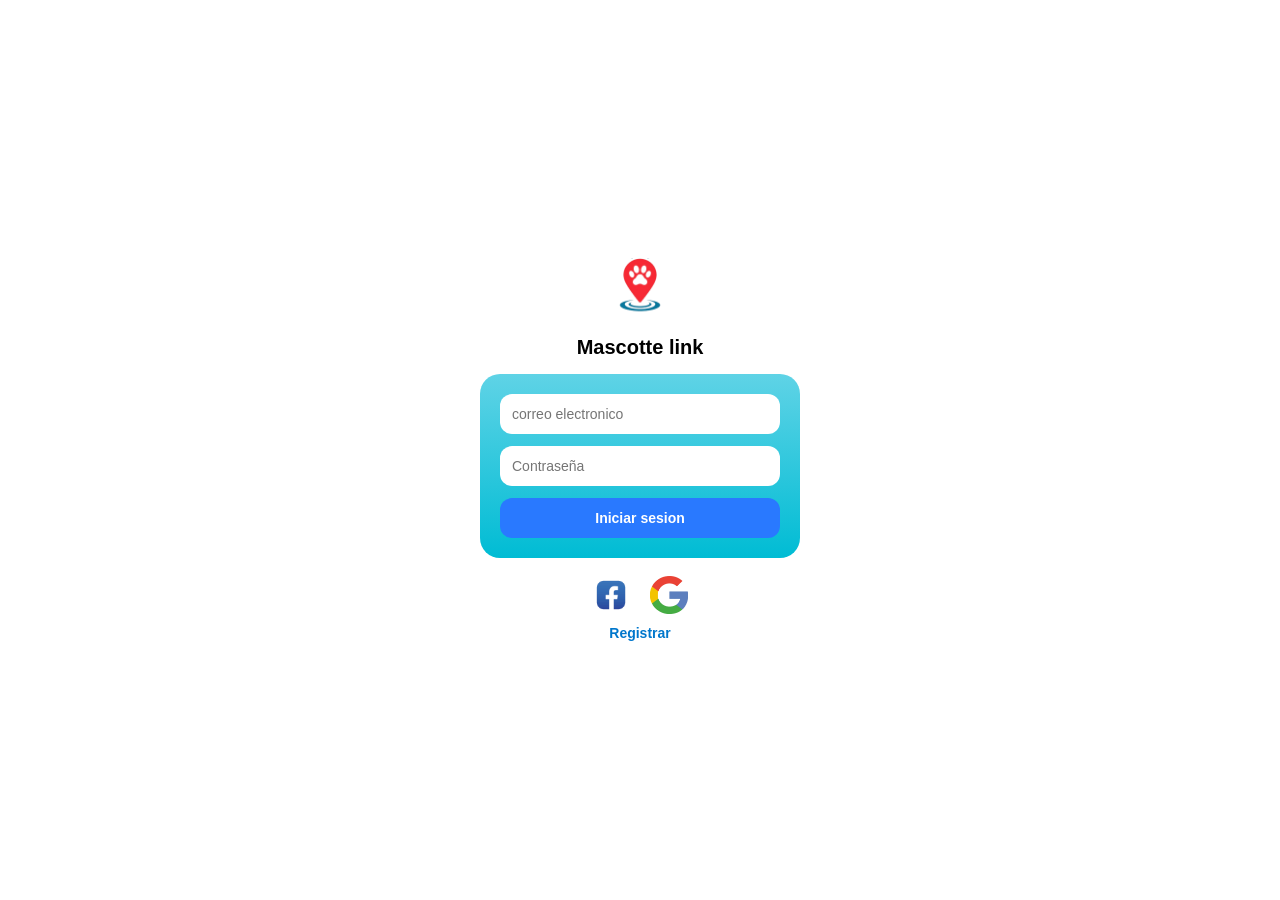
<file: index.html>
<!DOCTYPE html>
<html lang="es">
<head>
  <meta charset="UTF-8" />
  <meta name="viewport" content="width=device-width, initial-scale=1.0" />
  <title>Iniciar sesión - Mascotte Link</title>
  <link rel="stylesheet" href="styles.css" />
</head>
<body class="login-body">

  <div class="login-container">

    <img src="image.png" alt="Mascotte Link Logo" class="logo-small" />
    <h2 class="app-name">Mascotte link</h2>

    <div class="login-card">
      <input type="email" placeholder="correo electronico" />
      <input type="password" placeholder="Contraseña" />

      <button class="btn-primary">Iniciar sesion</button>
    </div>

    <div class="social-login">
      <img src="face.png" alt="facebook" />
      <img src="goo.png" alt="google" />
    </div>

    <a href="registro.html" class="register-link">Registrar</a>
  </div>

</body>
</html>
</file>
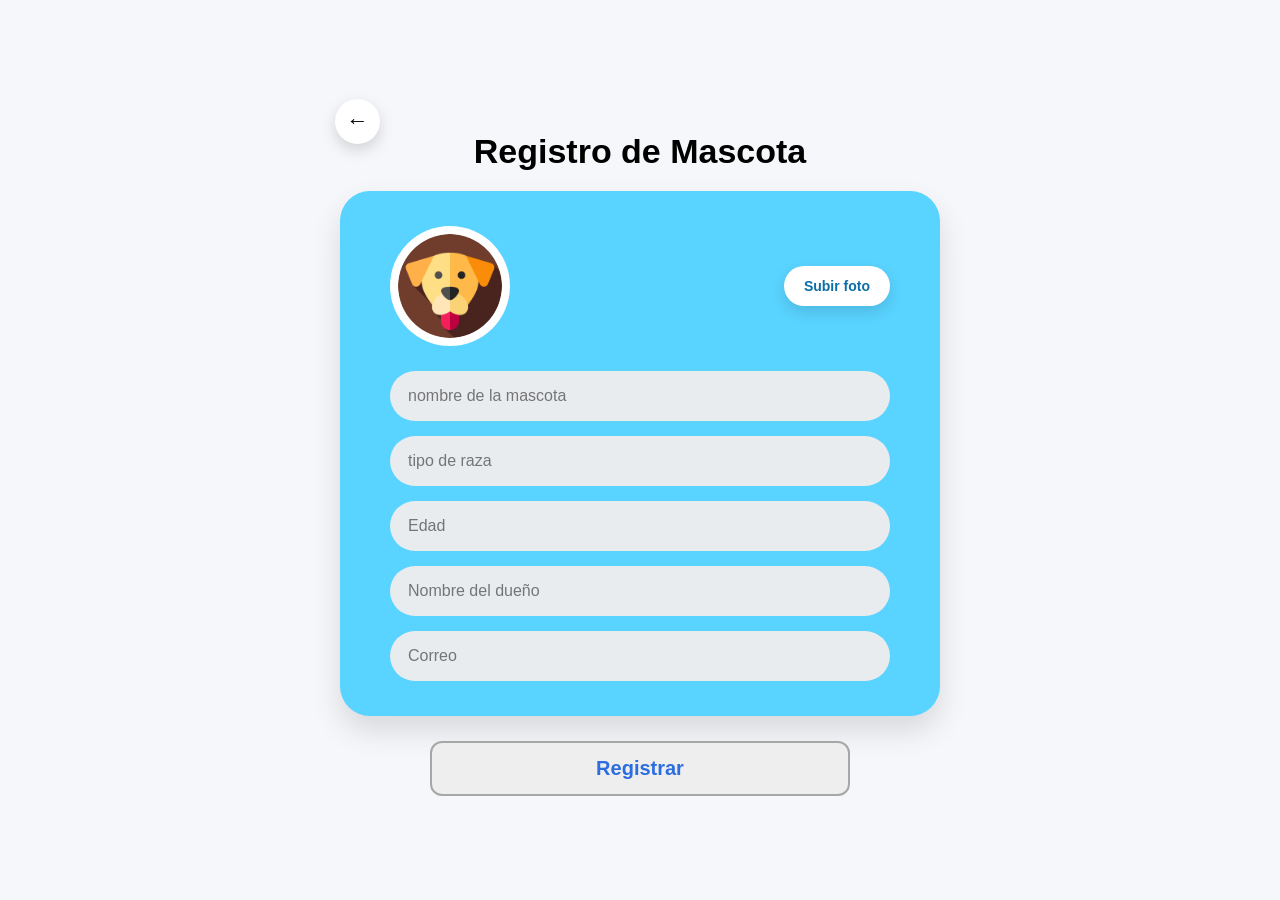
<file: registro.html>
<!DOCTYPE html>
<html lang="es">
<head>
  <meta charset="UTF-8" />
  <meta name="viewport" content="width=device-width, initial-scale=1.0" />
  <title>Registro de Mascota</title>
  <link rel="stylesheet" href="stylesregis.css" />
</head>
<body class="pet-body">

  <div class="pet-wrapper">
    <div class="pet-container">
<a href="index.html" class="back-btn">←</a>
      <h2 class="title">Registro de Mascota</h2>

      <div class="pet-card">

        <div class="photo-upload">
          <img src="perro.png" alt="Mascota" />
          <button>Subir foto</button>
        </div>

        <input type="text" placeholder="nombre de la mascota" />
        <input type="text" placeholder="tipo de raza" />
        <input type="number" placeholder="Edad" />
        <input type="text" placeholder="Nombre del dueño" />
        <input type="email" placeholder="Correo" />

      </div>

      <button class="btn-primary register-btn">Registrar</button>

    </div>
  </div>

</body>
</html>
</file>
<file: styles.css>
/* Reset básico */
* {
  margin: 0;
  padding: 0;
  box-sizing: border-box;
  font-family: Arial, Helvetica, sans-serif;
}

/* ========== SPLASH SCREEN ========== */

.splash-body {
  height: 100vh;
  background: white;
  display: flex;
  justify-content: center;
  align-items: center;
  position: relative;
  overflow: hidden;
}

.splash-container {
  text-align: center;
  position: relative;
  z-index: 2;
}

.logo {
  width: 120px;
  margin-bottom: 10px;
}

.app-name {
  font-weight: bold;
  font-size: 20px;
}

/* Formas decorativas */
.shape {
  position: absolute;
  border-radius: 50%;
  z-index: 1;
}

.shape-left {
  width: 200px;
  height: 200px;
  background: #bde6ff;
  top: -50px;
  left: -50px;
}

.shape-right {
  width: 220px;
  height: 220px;
  background: #00bcd4;
  bottom: -60px;
  right: -60px;
}

/* ========== LOGIN SCREEN ========== */

.login-body {
  height: 100vh;
  background: white;
  display: flex;
  justify-content: center;
  align-items: center;
}

.login-container {
  width: 320px;
  text-align: center;
}

.logo-small {
  width: 90px;
  margin-bottom: 8px;
}

.login-card {
  background: linear-gradient(180deg, #5fd3e6, #00bcd4);
  padding: 20px;
  border-radius: 20px;
  margin-top: 15px;
}

.login-card input {
  width: 100%;
  padding: 12px;
  margin-bottom: 12px;
  border-radius: 12px;
  border: none;
  outline: none;
  font-size: 14px;
}

.btn-primary {
  width: 100%;
  padding: 12px;
  background-color: #2979ff;
  color: white;
  border: none;
  border-radius: 12px;
  font-size: 14px;
  cursor: pointer;
  font-weight: bold;
}

.btn-primary:hover {
  opacity: 0.9;
}

.social-login {
  margin: 18px 0 10px;
  display: flex;
  justify-content: center;
  gap: 20px;
}

.social-login img {
  width: 38px;
  height: 38px;
  cursor: pointer;
}

.register-link {
  font-size: 14px;
  color: #0077cc;
  text-decoration: none;
  font-weight: bold;
}
</file>
<file: stylesregis.css>
/* ====== ESTILOS GENERALES ====== */

*{
    box-sizing:border-box;
}

body{
    margin:0;
    padding:0;
    font-family: Arial, Helvetica, sans-serif;
    background:#f5f7fa;
}

/* contenedor general centrado */

.pet-wrapper{
    display:flex;
    justify-content:center;
    align-items:center;
    min-height:100vh;
    padding:20px;
}

/* contenedor principal */

.pet-container{
    width:100%;
    max-width:420px;
    text-align:center;
    position:relative;
}

/* ===== BOTON REGRESAR ===== */

.back-btn{
    position:absolute;
    left:-5px;
    top:-5px;
    font-size:22px;
    text-decoration:none;
    color:#000;
    background:white;
    width:45px;
    height:45px;
    border-radius:50%;
    display:flex;
    justify-content:center;
    align-items:center;
    box-shadow:0 6px 15px rgba(0,0,0,0.15);
    transition:0.2s;
}

.back-btn:hover{
    background:#eaeaea;
}

/* ===== TITULO ===== */

.title{
    font-size:30px;
    font-weight:800;
    margin-bottom:20px;
}

/* ===== TARJETA AZUL ===== */

.pet-card{
    background:#59d3ff;
    padding:25px 20px 25px;
    border-radius:30px;
    box-shadow:0 15px 30px rgba(0,0,0,0.12);
}

/* ===== FOTO + BOTON ===== */

.photo-upload{
    display:flex;
    align-items:center;
    justify-content:space-between;
    margin-bottom:10px;
}

.photo-upload img{
    width:95px;
    height:95px;
    border-radius:50%;
    background:white;
    padding:8px;
    object-fit:cover;
}

.photo-upload button{
    border:none;
    background:white;
    padding:12px 20px;
    border-radius:25px;
    cursor:pointer;
    font-size:14px;
    font-weight:bold;
    color:#0b6ea8;
    box-shadow:0 6px 15px rgba(0,0,0,0.12);
}

/* ===== INPUTS ===== */

.pet-card input{
    width:100%;
    padding:16px 18px;
    margin-top:15px;
    border-radius:30px;
    border:none;
    outline:none;
    font-size:15px;
    background:#e9ecef;
}

/* ===== BOTON REGISTRAR ===== */

.register-btn{
    margin:25px auto 0;
    padding:14px 35px;
    border-radius:12px;
    border:2px solid #a7a7a7;
    background:#eeeeee;
    cursor:pointer;
    font-size:18px;
    font-weight:bold;
    width:100%;
    max-width:420px;
    display:block;
    color:#2c6de0;
    transition:0.2s;
}

.register-btn:hover{
    background:#e2e2e2;
}

/* ===== RESPONSIVE PARA WEB ===== */

@media (min-width:768px){

.pet-container{
    max-width:600px;
}

.title{
    font-size:34px;
}

.pet-card{
    padding:35px 50px;
}

.pet-card input{
    font-size:16px;
}

.photo-upload img{
    width:120px;
    height:120px;
}

.register-btn{
    font-size:20px;
}

}
</file>
